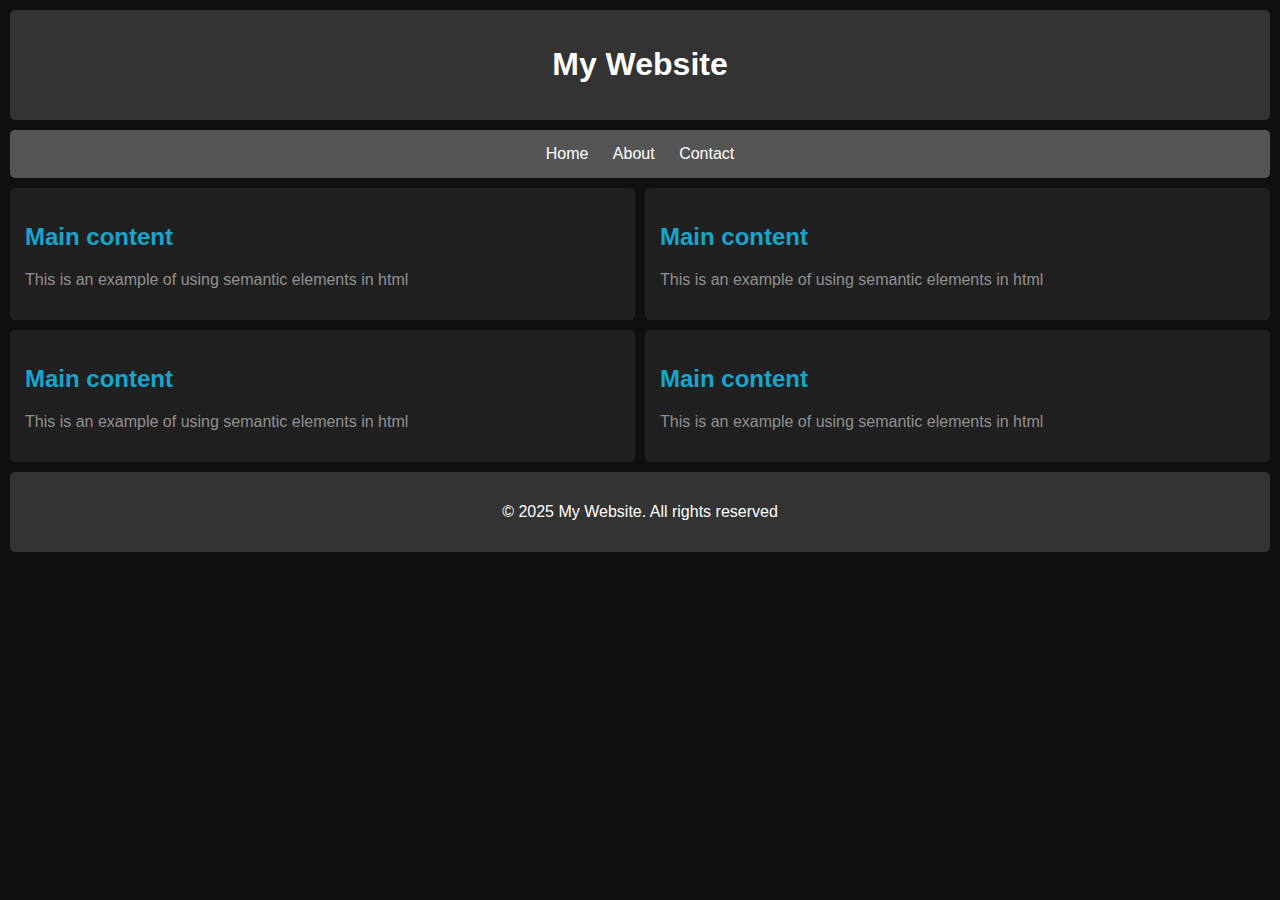
<file: index.html>
<!DOCTYPE html>
<html lang="en">
<head>
    <meta charset="UTF-8">
    <meta name="viewport" content="width=device-width, initial-scale=1.0">
    <title>Document</title>
    <link rel="stylesheet" href="styles.css">
</head>
<body>
    <header>
        <h1>My Website</h1>
    </header>

    <nav>
        <div menu>
            <div></div>
            <div></div>
            <div></div>
        </div>

        <a href="#">Home</a>
        <a href="about.html">About</a>
        <a href="contact.html">Contact</a>
    </nav>

    <div menu>
        <div></div>
        <div></div>
        <div></div>
    </div>

    <section>
        <article>
            <h2>Main content</h2>
            <p>This is an example of using semantic elements in html</p>
        </article>
        <article>
            <h2>Main content</h2>
            <p>This is an example of using semantic elements in html</p>
        </article>
    </section>

    <section>
        <article>
            <h2>Main content</h2>
            <p>This is an example of using semantic elements in html</p>
        </article>
        <article>
            <h2>Main content</h2>
            <p>This is an example of using semantic elements in html</p>
        </article>
    </section>

    <footer>
        <p>&copy; 2025 My Website. All rights reserved</p>
    </footer>

</body>
</html>
</file>
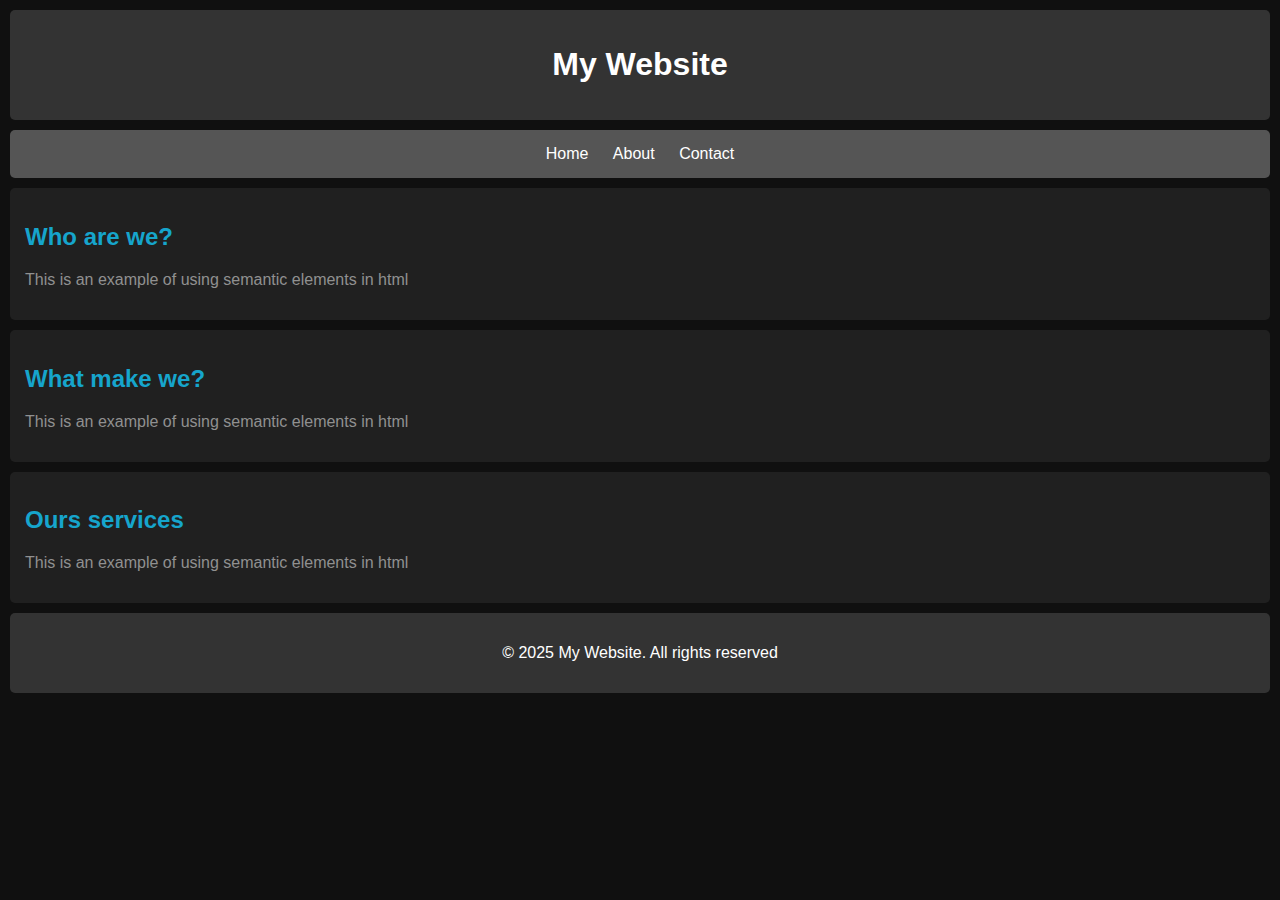
<file: about.html>
<!DOCTYPE html>
<html lang="en">
<head>
    <meta charset="UTF-8">
    <meta name="viewport" content="width=device-width, initial-scale=1.0">
    <title>Document</title>
    <link rel="stylesheet" href="styles.css">
</head>
<body>
    <header>
        <h1>My Website</h1>
    </header>

    <nav>
        <div menu>
            <div></div>
            <div></div>
            <div></div>
        </div>

        <a href="index.html">Home</a>
        <a href="#">About</a>
        <a href="contact.html">Contact</a>
    </nav>

    <div menu>
        <div></div>
        <div></div>
        <div></div>
    </div>

    <section>
        <article>
            <h2>Who are we?</h2>
            <p>This is an example of using semantic elements in html</p>
        </article>
    </section>

    <section>
        <article>
            <h2>What make we?</h2>
            <p>This is an example of using semantic elements in html</p>
        </article>
    </section>
    
    <section>
        <article>
            <h2>Ours services</h2>
            <p>This is an example of using semantic elements in html</p>
        </article>
    </section>

    <footer>
        <p>&copy; 2025 My Website. All rights reserved</p>
    </footer>
</body>
</html>
</file>
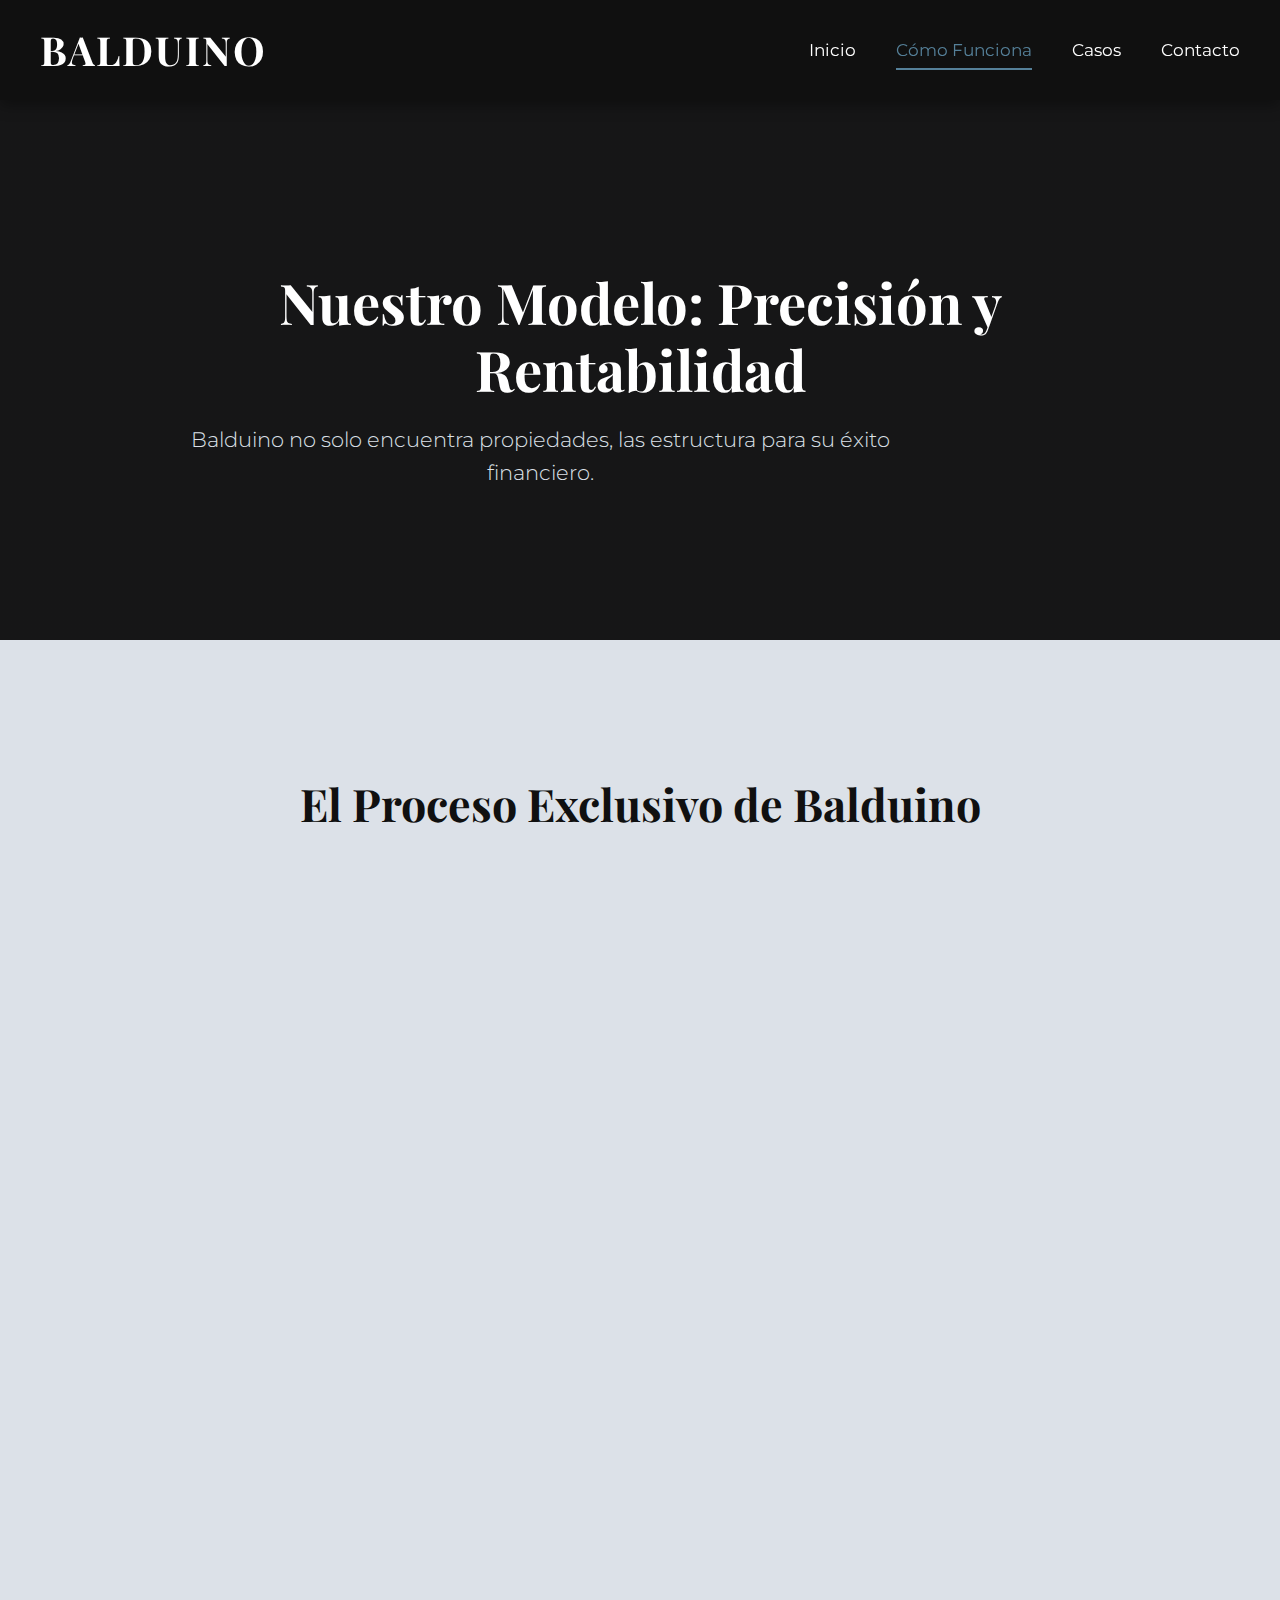
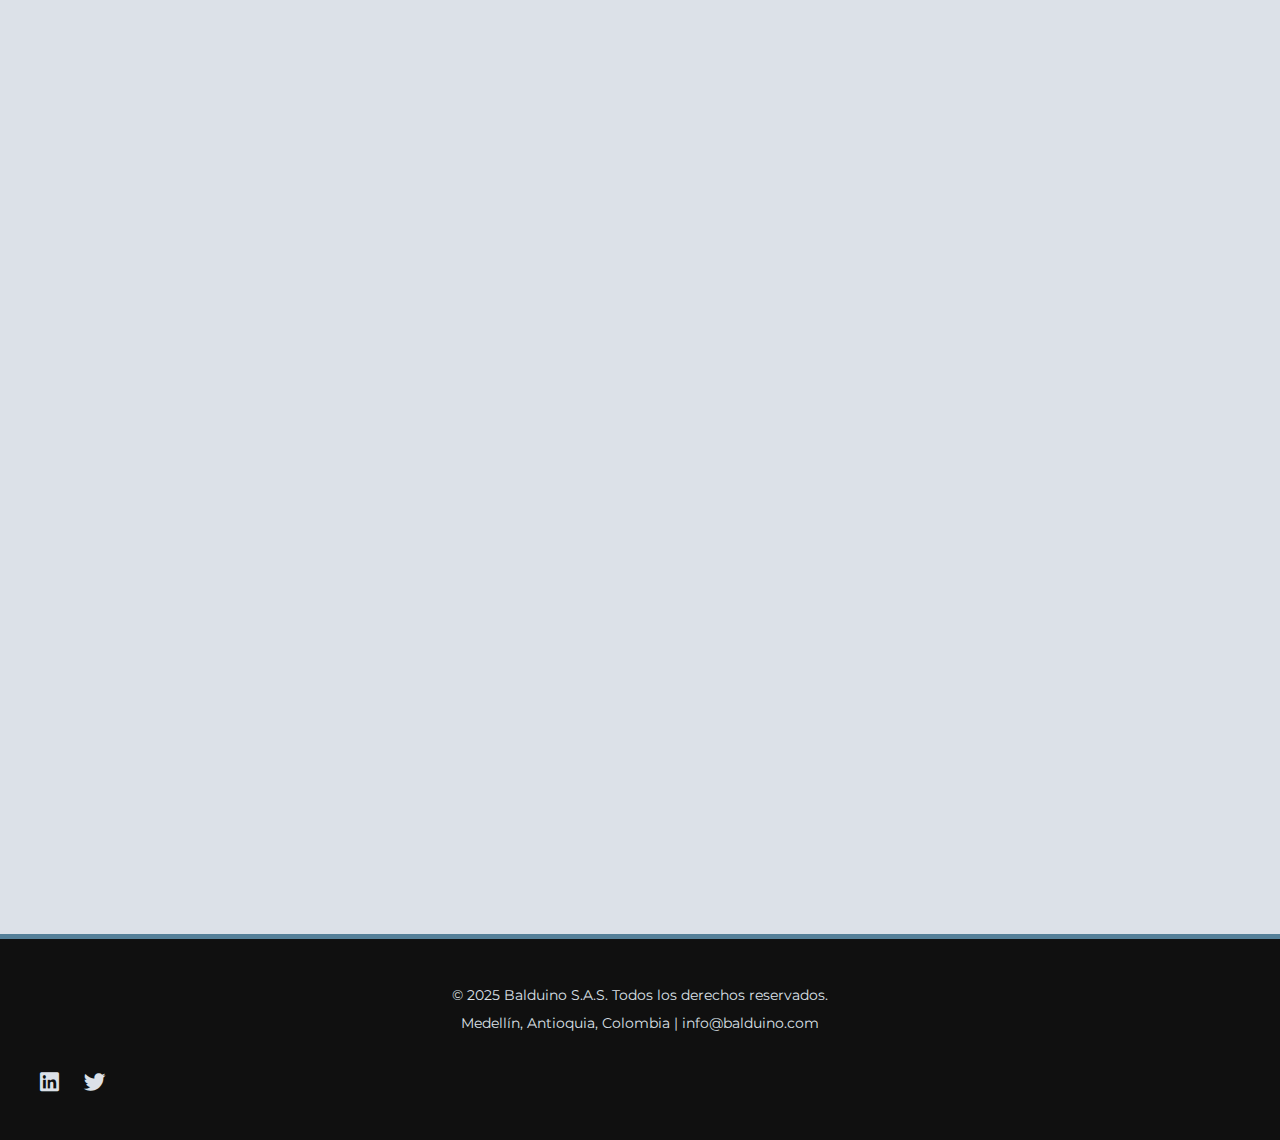
<file: como-funciona.html>
<!DOCTYPE html>
<html lang="es">
<head>
    <meta charset="UTF-8">
    <meta name="viewport" content="width=device-width, initial-scale=1.0">
    <meta name="description" content="Descubra el modelo de negocio único de Balduino: cómo identificamos, negociamos y cedemos oportunidades de real estate industrial off-market para retornos superiores.">
    <title>Cómo Funciona | Balduino - Dealmaking Industrial Off-Market</title>
    <link rel="stylesheet" href="assets/css/style.css">
    <link href="https://fonts.googleapis.com/css2?family=Montserrat:wght@300;400;700&family=Playfair+Display:wght@400;700&display=swap" rel="stylesheet">
    <link rel="stylesheet" href="https://cdnjs.cloudflare.com/ajax/libs/font-awesome/6.0.0-beta3/css/all.min.css">
</head>
<body>
    <header class="header">
        <div class="container">
            <a href="index.html" class="logo">BALDUINO</a>
            <nav>
                <ul class="nav-menu" id="navMenu">
                    <li><a href="index.html">Inicio</a></li>
                    <li><a href="como-funciona.html" class="active">Cómo Funciona</a></li>
                    <li><a href="casos.html">Casos</a></li>
                    <li><a href="contacto.html">Contacto</a></li>
                </ul>
                <div class="hamburger" id="hamburger" aria-label="Abrir menú de navegación">
                    <div class="bar"></div>
                    <div class="bar"></div>
                    <div class="bar"></div>
                </div>
            </nav>
        </div>
    </header>

    <main>
        <section class="hero-page">
            <div class="hero-content">
                <h1>Nuestro Modelo: Precisión y Rentabilidad</h1>
                <p>Balduino no solo encuentra propiedades, las estructura para su éxito financiero.</p>
            </div>
        </section>

        <section class="section detailed-how-it-works">
            <div class="container">
                <h2 class="animate-on-scroll">El Proceso Exclusivo de Balduino</h2>
                <div class="detailed-steps-grid">
                    <div class="detailed-step-item animate-on-scroll">
                        <div class="step-icon"><i class="fas fa-search-dollar"></i></div>
                        <div class="step-content">
                            <h3>1. Identificación y Scouting Off-Market</h3>
                            <p>Nuestro equipo de expertos utiliza una red exclusiva y técnicas avanzadas para identificar propiedades industriales de gran escala que no están disponibles en el mercado público. Esto incluye naves, bodegas, lotes industriales y centros logísticos con potencial de alto valor en Latinoamérica.</p>
                            <p>Nos enfocamos en activos "estancados" o subvalorados que requieren una visión estratégica para desbloquear su potencial.</p>
                        </div>
                    </div>
                    <div class="detailed-step-item animate-on-scroll">
                        <div class="step-icon"><i class="fas fa-gavel"></i></div>
                        <div class="step-content">
                            <h3>2. Negociación y Aseguramiento del Deal</h3>
                            <p>Una vez identificada una oportunidad, Balduino negocia directamente con los propietarios para asegurar un precio preferencial. Es crucial aquí nuestra habilidad para estructurar una **promesa de compraventa con cláusula de cesión**. Esto nos permite asegurar los derechos sobre el activo sin la necesidad de desembolsar capital de compra, manteniendo la agilidad y el bajo riesgo.</p>
                        </div>
                    </div>
                    <div class="detailed-step-item animate-on-scroll">
                        <div class="step-icon"><i class="fas fa-exchange-alt"></i></div>
                        <div class="step-content">
                            <h3>3. Cesión de Derechos a Inversionistas Estratégicos</h3>
                            <p>Con la promesa de compraventa asegurada, presentamos la oportunidad a nuestra exclusiva red de **fondos de inversión, family offices, empresas manufactureras y operadores logísticos** que buscan activos específicos y retornos superiores. Facilitamos la cesión de los derechos a estos inversionistas, quienes finalizan la compraventa directamente con el propietario original.</p>
                            <p>Realizamos un **due diligence** exhaustivo para garantizar la transparencia y viabilidad del **deal**.</p>
                        </div>
                    </div>
                    <div class="detailed-step-item animate-on-scroll">
                        <div class="step-icon"><i class="fas fa-chart-line"></i></div>
                        <div class="step-content">
                            <h3>4. Valor para Balduino y Retorno para el Cliente</h3>
                            <p>La ganancia de Balduino se genera a través del "spread": la diferencia entre el precio acordado en la promesa de compraventa y el precio de cesión a los inversionistas. Este modelo nos permite mantener un **pipeline** de oportunidades constante y generar valor sin la carga de poseer inventario.</p>
                            <p>Para nuestros clientes, esto se traduce en acceso a oportunidades de **private equity** que ofrecen retornos netos superiores al 20%, significativamente por encima de las inversiones tradicionales.</p>
                        </div>
                    </div>
                </div>
                <div class="cta-bottom animate-on-scroll">
                    <p>Nuestro enfoque es la eficiencia y la rentabilidad. ¿Listo para operar a otro nivel?</p>
                    <a href="contacto.html" class="btn-primary">Hable con un Especialista</a>
                </div>
            </div>
        </section>
    </main>

    <footer class="footer">
        <div class="container">
            <p>&copy; 2025 Balduino S.A.S. Todos los derechos reservados.</p>
            <p>Medellín, Antioquia, Colombia | info@balduino.com</p>
            <div class="social-links">
                <a href="#" target="_blank" aria-label="LinkedIn de Balduino"><i class="fab fa-linkedin"></i></a>
                <a href="#" target="_blank" aria-label="Twitter de Balduino"><i class="fab fa-twitter"></i></a>
            </div>
        </div>
    </footer>

    <script src="assets/js/main.js"></script>
</body>
</html>
</file>
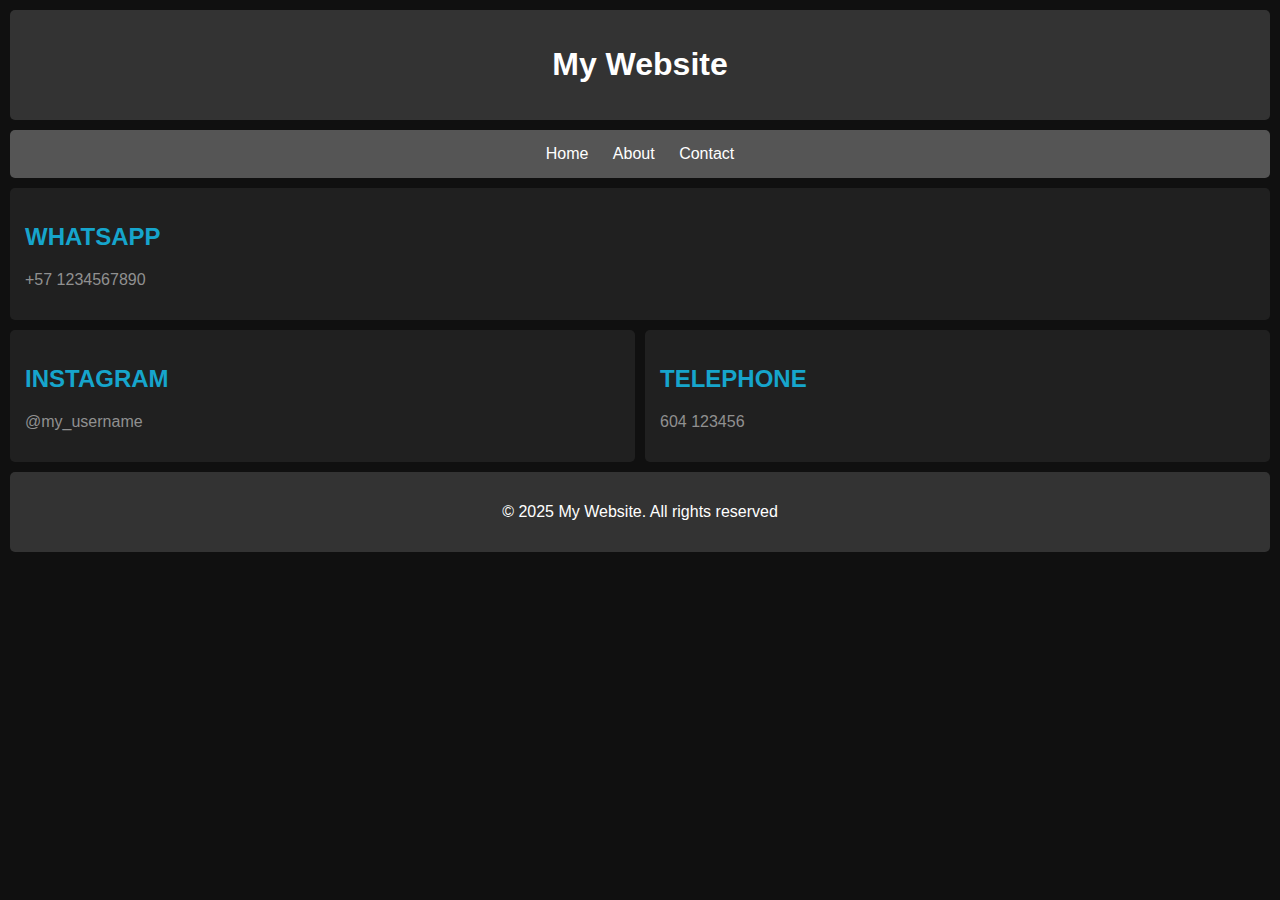
<file: contact.html>
<!DOCTYPE html>
<html lang="en">

<head>
    <meta charset="UTF-8">
    <meta name="viewport" content="width=device-width, initial-scale=1.0">
    <title>Document</title>
    <link rel="stylesheet" href="styles.css">
</head>

<body>
    <header>
        <h1>My Website</h1>
    </header>

    <nav>
        <div menu>
            <div></div>
            <div></div>
            <div></div>
        </div>

        <a href="index.html">Home</a>
        <a href="about.html">About</a>
        <a href="#">Contact</a>
    </nav>

    <div menu>
        <div></div>
        <div></div>
        <div></div>
    </div>

    <section>
        <article>
            <h2>WHATSAPP</h2>
            <p>+57 1234567890</p>
        </article>
    </section>

    <section>
        <article>
            <h2>INSTAGRAM</h2>
            <p>@my_username</p>
        </article>

        <article>
            <h2>TELEPHONE</h2>
            <p>604 123456</p>
        </article>
    </section>

    <footer>
        <p>&copy; 2025 My Website. All rights reserved</p>
    </footer>
</body>

</html>
</file>
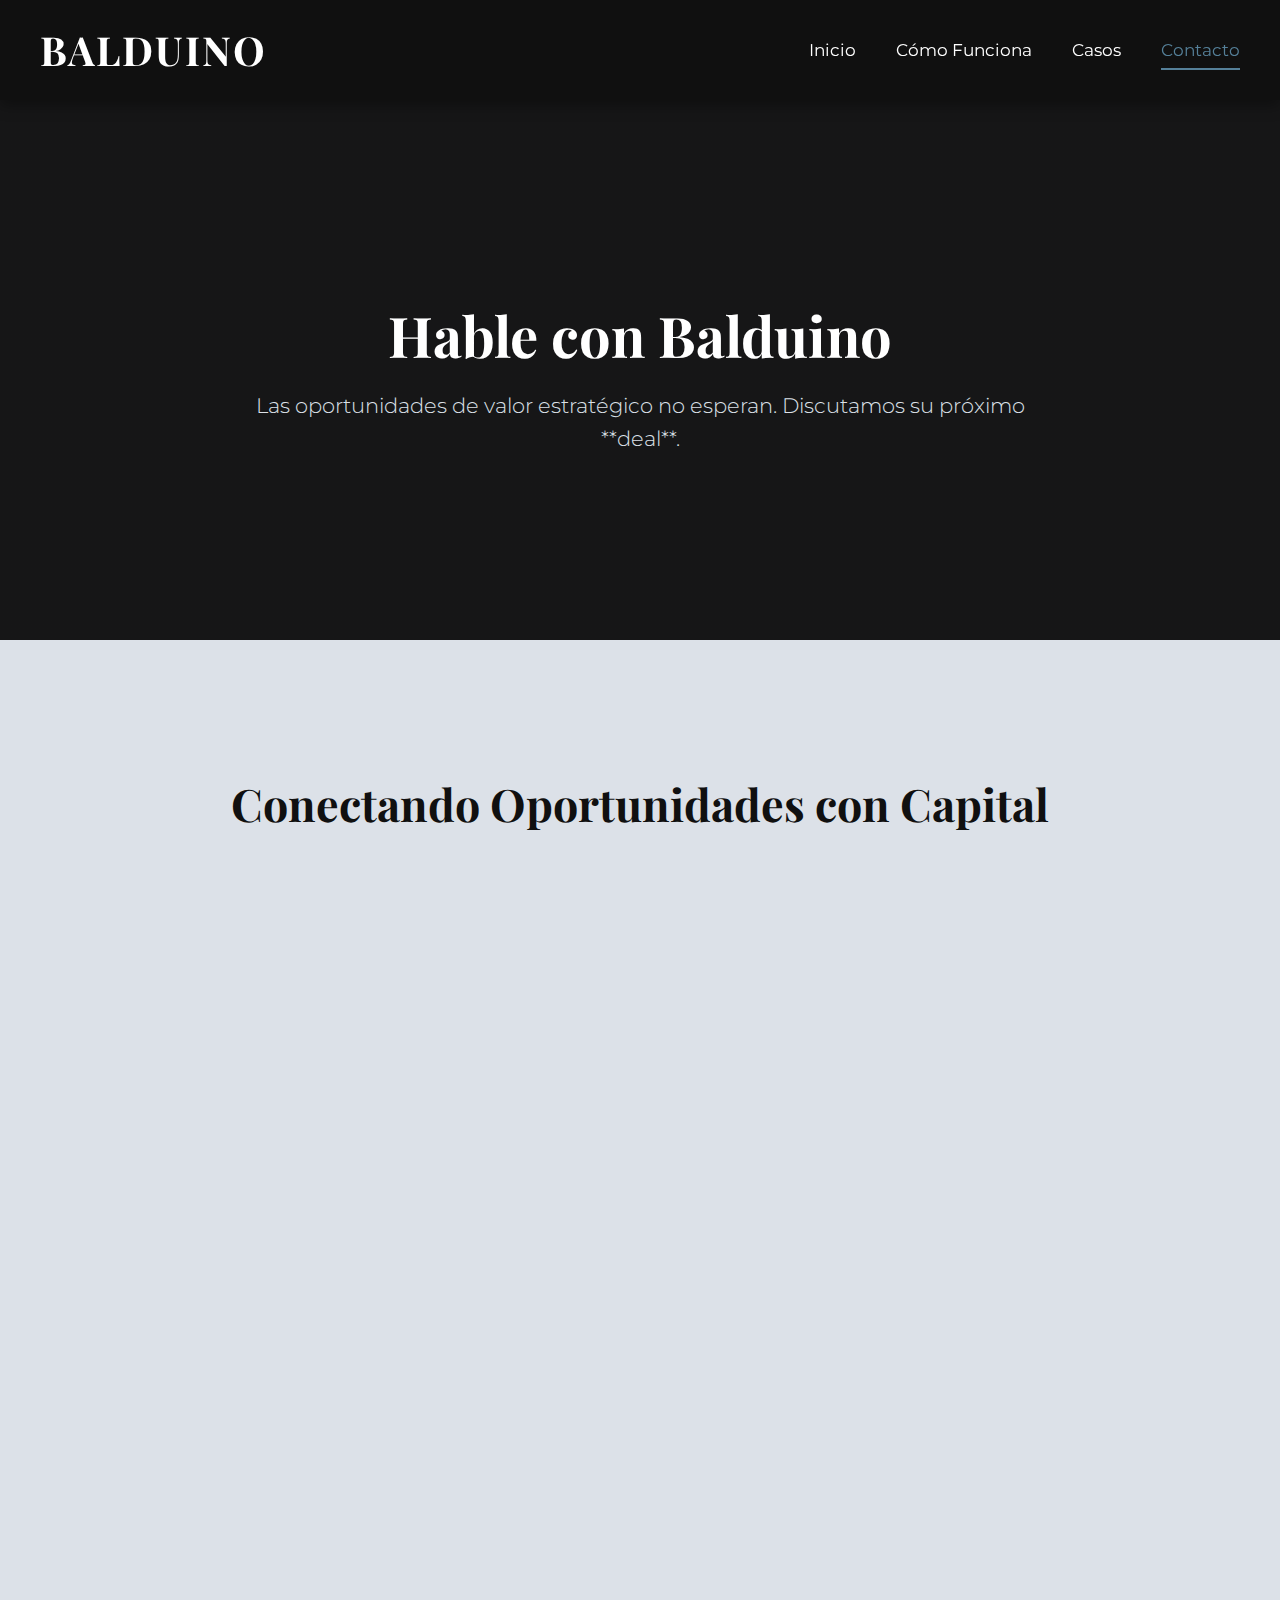
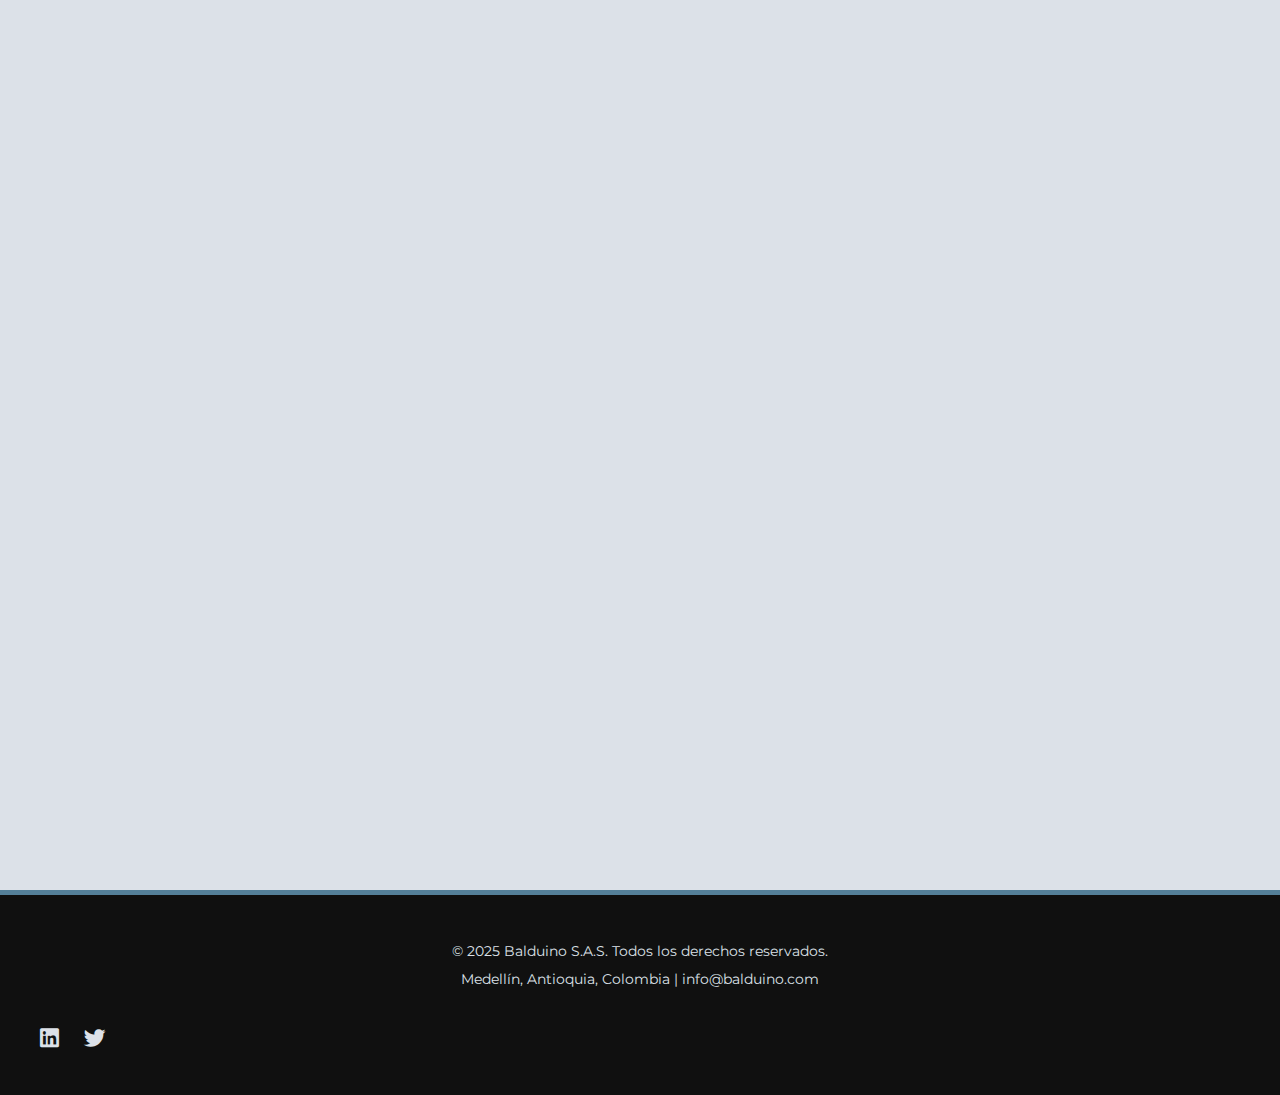
<file: contacto.html>
<!DOCTYPE html>
<html lang="es">
<head>
    <meta charset="UTF-8">
    <meta name="viewport" content="width=device-width, initial-scale=1.0">
    <meta name="description" content="Contacte a Balduino para discutir oportunidades de real estate industrial off-market en Latinoamérica. Hable con nuestros expertos en dealmaking.">
    <title>Contacto | Balduino - Dealmaking Industrial Off-Market</title>
    <link rel="stylesheet" href="assets/css/style.css">
    <link href="https://fonts.googleapis.com/css2?family=Montserrat:wght@300;400;700&family=Playfair+Display:wght@400;700&display=swap" rel="stylesheet">
    <link rel="stylesheet" href="https://cdnjs.cloudflare.com/ajax/libs/font-awesome/6.0.0-beta3/css/all.min.css">
</head>
<body>
    <header class="header">
        <div class="container">
            <a href="index.html" class="logo">BALDUINO</a>
            <nav>
                <ul class="nav-menu" id="navMenu">
                    <li><a href="index.html">Inicio</a></li>
                    <li><a href="como-funciona.html">Cómo Funciona</a></li>
                    <li><a href="casos.html">Casos</a></li>
                    <li><a href="contacto.html" class="active">Contacto</a></li>
                </ul>
                <div class="hamburger" id="hamburger" aria-label="Abrir menú de navegación">
                    <div class="bar"></div>
                    <div class="bar"></div>
                    <div class="bar"></div>
                </div>
            </nav>
        </div>
    </header>

    <main>
        <section class="hero-page">
            <div class="hero-content">
                <h1>Hable con Balduino</h1>
                <p>Las oportunidades de valor estratégico no esperan. Discutamos su próximo **deal**.</p>
            </div>
        </section>

        <section class="section contact-form-section">
            <div class="container">
                <h2 class="animate-on-scroll">Conectando Oportunidades con Capital</h2>
                <div class="contact-grid">
                    <div class="contact-info animate-on-scroll">
                        <h3>Información de Contacto</h3>
                        <p><i class="fas fa-map-marker-alt"></i> Medellín, Antioquia, Colombia</p>
                        <p><i class="fas fa-envelope"></i> <a href="mailto:info@balduino.com">info@balduino.com</a></p>
                        <p><i class="fas fa-calendar-alt"></i> Agende una llamada estratégica</p>
                        <a href="#" class="btn-primary-small">Agendar Ahora</a>
                        <div class="social-links">
                            <a href="#" target="_blank" aria-label="LinkedIn de Balduino"><i class="fab fa-linkedin"></i></a>
                            <a href="#" target="_blank" aria-label="Twitter de Balduino"><i class="fab fa-twitter"></i></a>
                        </div>
                    </div>
                    <div class="contact-form animate-on-scroll delay-1">
                        <h3>Consulta Confidencial</h3>
                        <form action="#" method="POST">
                            <div class="form-group">
                                <label for="name">Nombre Completo</label>
                                <input type="text" id="name" name="name" required>
                            </div>
                            <div class="form-group">
                                <label for="company">Empresa</label>
                                <input type="text" id="company" name="company" required>
                            </div>
                            <div class="form-group">
                                <label for="email">Correo Electrónico</label>
                                <input type="email" id="email" name="email" required>
                            </div>
                            <div class="form-group">
                                <label for="interest">Interés Principal</label>
                                <select id="interest" name="interest" required>
                                    <option value="">Seleccione una opción</option>
                                    <option value="propietario">Soy propietario con un activo industrial estancado</option>
                                    <option value="inversionista">Soy un inversionista en búsqueda de oportunidades off-market</option>
                                    <option value="general">Consulta General</option>
                                </select>
                            </div>
                            <div class="form-group">
                                <label for="message">Mensaje (Opcional)</label>
                                <textarea id="message" name="message" rows="4"></textarea>
                            </div>
                            <button type="submit" class="btn-primary">Enviar Mensaje</button>
                        </form>
                    </div>
                </div>
                <div class="map-container animate-on-scroll">
                    <h3 class="animate-on-scroll">Nuestra Ubicación Estratégica</h3>
                    <iframe src="https://www.google.com/maps/embed?pb=!1m18!1m12!1m3!1d15865.922851413158!2d-75.57864436577319!3d6.24430485098906!2m3!1f0!2f0!3f0!3m2!1i1024!2i768!4f13.1!3m3!1m2!1s0x8e4428fdfd41933f%3A0x6b0931210871d3d6!2sMedell%C3%ADn%2C%20Antioquia!5e0!3m2!1ses!2sco!4v1716503020610!5m2!1ses!2sco" width="100%" height="450" style="border:0;" allowfullscreen="" loading="lazy" referrerpolicy="no-referrer-when-downgrade" aria-label="Mapa de la ubicación de Balduino en Medellín, Antioquia"></iframe>
                </div>
            </div>
        </section>
    </main>

    <footer class="footer">
        <div class="container">
            <p>&copy; 2025 Balduino S.A.S. Todos los derechos reservados.</p>
            <p>Medellín, Antioquia, Colombia | info@balduino.com</p>
            <div class="social-links">
                <a href="#" target="_blank" aria-label="LinkedIn de Balduino"><i class="fab fa-linkedin"></i></a>
                <a href="#" target="_blank" aria-label="Twitter de Balduino"><i class="fab fa-twitter"></i></a>
            </div>
        </div>
    </footer>

    <script src="assets/js/main.js"></script>
</body>
</html>
</file>
<file: styles.css>
body {
    font-family: 'Monserrat', sans-serif;
    margin: 0;
    padding: 0;
    background-color: #101010;
}

header,
nav,
section,
article,
aside,
footer {
    padding: 15px;
    margin: 10px;
    border-radius: 5px;
}

header {
    background-color: #333;
    color: white;
    text-align: center;
}

nav {
    background-color: #555555;
    color: white;
    text-align: center;
    margin-bottom: 5px;

}

.menu {
    width: 30px;
    height: 25px;
    display: flex;
    flex-direction: column;
    justify-content: space-between;
    cursor: pointer;
}

.menu div {
    height: 4px;
    background-color: black;
    border-radius: 2px;
}

section {
    display: flex;
    flex-wrap: wrap;
    margin: 5px;
    padding: 0px;
    margin-top: 5px;
    margin-bottom: -5px;
}

article {
    flex: 2;
    background: #202020;
    color: white;
    margin: 5px;
    width: 50%;
}

article p {
    color: #909090;
}

article h2 {
    color: #16a5cc;
}

.contactoWhatsApp {
    display: flex;
    width: 100%;
    margin: -10px;
}

.contactoWhatsApp a {
    display: flex;
    padding: 5px;
    background-color: #023b1e;
    border-radius: 5px;
    border: 1px solid #25d366;
    color: #25d366;
}

footer {
    background: #333;
    color: white;
    text-align: center;
}

a {
    color: white;
    margin: 0 10px;
    text-decoration: none;
}
</file>
<file: assets/css/style.css>
/* Importación de Fuentes */
@import url('https://fonts.googleapis.com/css2?family=Montserrat:wght@300;400;700&family=Playfair+Display:wght@400;700&display=swap');

/* Variables CSS */
:root {
    --color-black: #101010; /* Base: 60% negro */
    --color-white: #FFFFFF; /* Blanco: 20% blanco (usado para texto sobre oscuro, fondos) */
    --color-light-grey: #DCE1E8; /* Contraste: 10% gris claro (para fondos sutiles) */
    --color-dark-grey: #303030; /* Escalas de grises: Para texto sobre claro, bordes */
    --color-accent: #558099; /* Azul acero sutil para acentos (exclusivamente necesario) */

    --font-heading: 'Playfair Display', serif;
    --font-body: 'Montserrat', sans-serif;

    --shadow-light: rgba(0, 0, 0, 0.1);
    --shadow-medium: rgba(0, 0, 0, 0.25);
    --shadow-heavy: rgba(0, 0, 0, 0.4);
}

/* Base Global */
body {
    font-family: var(--font-body);
    margin: 0;
    padding: 0;
    box-sizing: border-box;
    background-color: var(--color-light-grey); /* Fondo general gris claro */
    color: var(--color-dark-grey); /* Texto principal gris oscuro */
    line-height: 1.6;
    scroll-behavior: smooth; /* Para el scroll de anclas */
}

.container {
    max-width: 1200px;
    margin: 0 auto;
    padding: 0 25px;
}

h1, h2, h3, h4, h5, h6 {
    font-family: var(--font-heading);
    color: var(--color-black);
    margin-bottom: 0.8em;
    line-height: 1.2;
}

h1 { font-size: 3.8em; }
h2 { font-size: 2.8em; }
h3 { font-size: 1.8em; }

p {
    margin-bottom: 1em;
}

a {
    text-decoration: none;
    color: var(--color-accent);
    transition: color 0.3s ease;
}

a:hover {
    color: darken(var(--color-accent), 10%); /* Oscurece el azul */
}

/* Botones */
.btn-primary, .btn-secondary, .btn-primary-small {
    display: inline-block;
    padding: 15px 35px;
    border-radius: 5px;
    font-weight: 700;
    text-transform: uppercase;
    transition: background-color 0.3s ease, color 0.3s ease, border-color 0.3s ease;
    border: 2px solid transparent;
    margin-top: 20px;
    cursor: pointer;
}

.btn-primary {
    background-color: var(--color-accent);
    color: var(--color-white);
    border-color: var(--color-accent);
}

.btn-primary:hover {
    background-color: darken(var(--color-accent), 10%);
    border-color: darken(var(--color-accent), 10%);
}

.btn-primary-small {
    padding: 10px 20px;
    font-size: 0.9em;
    background-color: var(--color-accent);
    color: var(--color-white);
    border-color: var(--color-accent);
}

.btn-primary-small:hover {
    background-color: darken(var(--color-accent), 10%);
    border-color: darken(var(--color-accent), 10%);
}

.btn-secondary {
    background-color: transparent;
    color: var(--color-accent);
    border-color: var(--color-accent);
}

.btn-secondary:hover {
    background-color: var(--color-accent);
    color: var(--color-white);
}

/* Header */
.header {
    background-color: var(--color-black);
    color: var(--color-white);
    padding: 18px 0;
    box-shadow: 0 4px 15px var(--shadow-heavy);
    position: sticky;
    top: 0;
    z-index: 1000;
}

.header .container {
    display: flex;
    justify-content: space-between;
    align-items: center;
}

.logo {
    font-family: var(--font-heading);
    font-size: 2.5em;
    font-weight: 700;
    color: var(--color-white); /* Logo en blanco puro para máximo contraste */
    text-decoration: none;
    letter-spacing: 2px;
}

/* Navegación Principal */
.nav-menu {
    list-style: none;
    margin: 0;
    padding: 0;
    display: flex; /* Por defecto, se muestra en desktop */
}

.nav-menu li {
    margin-left: 40px;
}

.nav-menu a {
    color: var(--color-white);
    text-decoration: none;
    font-weight: 400;
    font-size: 1.05em;
    padding: 5px 0;
    position: relative;
    transition: color 0.3s ease;
}

.nav-menu a::after {
    content: '';
    position: absolute;
    left: 0;
    bottom: -5px;
    width: 0;
    height: 2px;
    background-color: var(--color-accent);
    transition: width 0.3s ease;
}

.nav-menu a:hover::after,
.nav-menu a.active::after {
    width: 100%;
}

.nav-menu a:hover,
.nav-menu a.active {
    color: var(--color-accent);
}

/* Menú Hamburguesa */
.hamburger {
    display: none; /* Oculto por defecto en desktop */
    flex-direction: column;
    justify-content: space-around;
    width: 35px;
    height: 28px;
    cursor: pointer;
    z-index: 1100;
    padding: 5px;
}

.hamburger .bar {
    width: 100%;
    height: 3px;
    background-color: var(--color-white); /* Barras en blanco */
    transition: all 0.3s ease;
    border-radius: 2px;
}

/* Estado activo del menú hamburguesa */
.hamburger.active .bar:nth-child(1) {
    transform: translateY(12px) rotate(45deg);
}

.hamburger.active .bar:nth-child(2) {
    opacity: 0;
}

.hamburger.active .bar:nth-child(3) {
    transform: translateY(-12px) rotate(-45deg);
}

/* Menú Responsivo */
.nav-menu.responsive {
    display: flex; /* Fuerza a flex para que se muestre como columna */
    flex-direction: column;
    position: absolute;
    top: 70px; /* Ajusta según la altura de tu header */
    left: 0;
    width: 100%;
    background-color: var(--color-black);
    box-shadow: 0 4px 10px var(--shadow-medium);
    padding: 25px 0;
    text-align: center;
    transform: translateY(-100%); /* Inicialmente fuera de la vista */
    transition: transform 0.4s ease-out;
}

.nav-menu.responsive.show {
    transform: translateY(0); /* Desliza hacia abajo */
}

.nav-menu.responsive li {
    margin: 15px 0;
}

.nav-menu.responsive a {
    font-size: 1.2em;
    color: var(--color-white);
}
.nav-menu.responsive a:hover {
    color: var(--color-accent);
}


/* Secciones de Contenido */
.section {
    padding: 100px 0;
    text-align: center;
    background-color: var(--color-white); /* Fondo de sección base */
}

.section:nth-of-type(even) { /* Para alternar colores de fondo */
    background-color: var(--color-light-grey);
    color: var(--color-dark-grey);
}

.section:nth-of-type(even) h2,
.section:nth-of-type(even) h3 {
    color: var(--color-black);
}

.section:nth-of-type(even) p {
    color: var(--color-dark-grey);
}

/* Hero Section - Home Page */
.hero-home {
    background: linear-gradient(rgba(0, 0, 0, 0.85), rgba(0, 0, 0, 0.85)), url('https://via.placeholder.com/1800x900/101010/C0C0C0?text=Industrial+Real+Estate+Dealmaking') no-repeat center center/cover;
    color: var(--color-white);
    text-align: center;
    padding: 180px 20px;
    min-height: 650px;
    display: flex;
    flex-direction: column;
    justify-content: center;
    align-items: center;
    position: relative;
    overflow: hidden; /* Para animaciones de fade-in */
}

.hero-content {
    max-width: 1000px;
    margin: 0 auto;
    z-index: 10;
}

.hero-home h1 {
    font-size: 4.8em;
    margin-bottom: 25px;
    line-height: 1.1;
    color: var(--color-white); /* Título principal en blanco para impacto */
    text-shadow: 0 4px 8px var(--shadow-heavy);
    font-weight: 700;
}

.hero-home p {
    font-size: 1.6em;
    max-width: 900px;
    margin-bottom: 40px;
    font-weight: 300;
    color: var(--color-light-grey);
}

/* Hero Section - Other Pages */
.hero-page {
    background: linear-gradient(rgba(0, 0, 0, 0.9), rgba(0, 0, 0, 0.9)), url('https://via.placeholder.com/1800x400/101010/C0C0C0?text=Balduino+Page+Header') no-repeat center center/cover;
    color: var(--color-white);
    text-align: center;
    padding: 120px 20px;
    min-height: 300px;
    display: flex;
    flex-direction: column;
    justify-content: center;
    align-items: center;
}

.hero-page h1 {
    font-size: 3.5em;
    color: var(--color-white);
    margin-bottom: 15px;
}

.hero-page p {
    font-size: 1.3em;
    max-width: 800px;
    font-weight: 300;
    color: var(--color-light-grey);
}

/* Home Page - How It Works Section */
.how-it-works {
    background-color: var(--color-white);
}

.how-it-works h2 {
    color: var(--color-black);
    margin-bottom: 60px;
}

.steps-grid {
    display: grid;
    grid-template-columns: repeat(auto-fit, minmax(280px, 1fr));
    gap: 40px;
}

.step-item {
    background-color: var(--color-light-grey);
    padding: 30px;
    border-radius: 8px;
    box-shadow: 0 5px 20px var(--shadow-light);
    text-align: left;
    transition: transform 0.3s ease;
}

.step-item:hover {
    transform: translateY(-10px);
    box-shadow: 0 8px 25px var(--shadow-medium);
}

.step-item .step-number {
    font-family: var(--font-heading);
    font-size: 2.5em;
    color: var(--color-accent);
    font-weight: 700;
    margin-bottom: 15px;
    display: block;
}

.step-item h3 {
    color: var(--color-black);
    margin-top: 0;
    margin-bottom: 15px;
}

.step-item p {
    color: var(--color-dark-grey);
    font-size: 0.95em;
    margin-bottom: 0;
}

/* Home Page - Why Balduino Section */
.why-balduino {
    background-color: var(--color-black);
    color: var(--color-white);
}

.why-balduino h2 {
    color: var(--color-white);
    margin-bottom: 60px;
}

.pillars-grid {
    display: grid;
    grid-template-columns: repeat(auto-fit, minmax(300px, 1fr));
    gap: 40px;
}

.pillar-item {
    background-color: var(--color-dark-grey);
    padding: 35px;
    border-radius: 8px;
    box-shadow: 0 5px 20px var(--shadow-heavy);
    text-align: left;
    transition: transform 0.3s ease, background-color 0.3s ease;
}

.pillar-item:hover {
    transform: translateY(-10px);
    background-color: lighten(var(--color-dark-grey), 5%); /* Sutil cambio al gris en hover */
    box-shadow: 0 8px 25px var(--shadow-heavy);
}

.pillar-item i {
    font-size: 3em;
    color: var(--color-accent);
    margin-bottom: 20px;
    display: block;
}

.pillar-item h3 {
    color: var(--color-white);
    margin-top: 0;
    margin-bottom: 15px;
}

.pillar-item p {
    color: var(--color-light-grey);
    font-size: 0.95em;
    margin-bottom: 0;
}

/* Call to Action Section (Home Page) */
.call-to-action {
    background-color: var(--color-dark-grey);
    color: var(--color-white);
    padding: 100px 20px;
}

.call-to-action h2 {
    color: var(--color-accent);
    font-size: 2.8em;
    margin-bottom: 20px;
}

.call-to-action p {
    font-size: 1.3em;
    max-width: 900px;
    margin: 0 auto 30px auto;
    font-weight: 300;
    color: var(--color-light-grey);
}

/* Cómo Funciona - Página Detallada */
.detailed-how-it-works {
    background-color: var(--color-white);
}

.detailed-how-it-works h2 {
    margin-bottom: 60px;
}

.detailed-steps-grid {
    display: flex;
    flex-direction: column;
    gap: 60px;
}

.detailed-step-item {
    display: flex;
    align-items: flex-start;
    gap: 30px;
    text-align: left;
    background-color: var(--color-light-grey);
    padding: 40px;
    border-radius: 10px;
    box-shadow: 0 5px 20px var(--shadow-light);
    transition: transform 0.3s ease, box-shadow 0.3s ease;
}

.detailed-step-item:hover {
    transform: translateY(-8px);
    box-shadow: 0 8px 25px var(--shadow-medium);
}

.detailed-step-item:nth-child(even) {
    flex-direction: row-reverse; /* Alternar dirección para diseño interesante */
}

.detailed-step-item:nth-child(even) .step-content {
    text-align: right;
}

.detailed-step-item .step-icon {
    flex-shrink: 0;
    width: 80px;
    height: 80px;
    background-color: var(--color-black);
    border-radius: 50%;
    display: flex;
    justify-content: center;
    align-items: center;
    font-size: 2.5em;
    color: var(--color-accent);
    box-shadow: 0 2px 10px var(--shadow-medium);
}

.detailed-step-item .step-content h3 {
    color: var(--color-black);
    margin-top: 0;
    margin-bottom: 10px;
}

.detailed-step-item .step-content p {
    color: var(--color-dark-grey);
    font-size: 1.05em;
}

.cta-bottom {
    margin-top: 80px;
    text-align: center;
}
.cta-bottom p {
    font-size: 1.2em;
    font-weight: 300;
}


/* Casos de Éxito / Portafolio */
.case-studies-grid {
    background-color: var(--color-white);
}

.case-studies-grid h2 {
    margin-bottom: 60px;
}

.grid-container {
    display: grid;
    grid-template-columns: repeat(auto-fit, minmax(350px, 1fr));
    gap: 40px;
}

.case-study-item {
    background-color: var(--color-light-grey);
    border-radius: 10px;
    overflow: hidden;
    box-shadow: 0 5px 20px var(--shadow-light);
    text-align: left;
    transition: transform 0.3s ease, box-shadow 0.3s ease;
}

.case-study-item:hover {
    transform: translateY(-10px);
    box-shadow: 0 8px 25px var(--shadow-medium);
}

.case-study-item img {
    width: 100%;
    height: 280px;
    object-fit: cover;
    display: block;
}

.case-study-content {
    padding: 25px;
}

.case-study-content h3 {
    color: var(--color-black);
    margin-top: 0;
    margin-bottom: 10px;
    font-size: 1.6em;
}

.case-study-content p {
    color: var(--color-dark-grey);
    font-size: 0.95em;
    margin-bottom: 10px;
}

.portfolio-note {
    margin-top: 60px;
    font-style: italic;
    color: var(--color-dark-grey);
    font-size: 0.95em;
    max-width: 900px;
    margin-left: auto;
    margin-right: auto;
}

/* Contact Page - Form */
.contact-form-section {
    background-color: var(--color-white);
}

.contact-form-section h2 {
    margin-bottom: 60px;
}

.contact-grid {
    display: grid;
    grid-template-columns: 1fr 2fr; /* Info a la izquierda, formulario a la derecha */
    gap: 60px;
    text-align: left;
}

.contact-info {
    background-color: var(--color-dark-grey);
    color: var(--color-white);
    padding: 40px;
    border-radius: 10px;
    box-shadow: 0 5px 20px var(--shadow-medium);
}

.contact-info h3 {
    color: var(--color-accent);
    margin-bottom: 30px;
}

.contact-info p {
    font-size: 1.05em;
    margin-bottom: 15px;
    display: flex;
    align-items: center;
    color: var(--color-light-grey);
}

.contact-info p i {
    margin-right: 15px;
    color: var(--color-accent);
    font-size: 1.3em;
}

.contact-info a {
    color: var(--color-light-grey);
}
.contact-info a:hover {
    color: var(--color-white);
}

.social-links {
    margin-top: 30px;
    display: flex;
    gap: 25px;
}

.social-links a {
    color: var(--color-light-grey);
    font-size: 2em;
    transition: color 0.3s ease;
}

.social-links a:hover {
    color: var(--color-white);
}

.contact-form {
    background-color: var(--color-light-grey);
    padding: 40px;
    border-radius: 10px;
    box-shadow: 0 5px 20px var(--shadow-light);
}

.contact-form h3 {
    color: var(--color-black);
    margin-bottom: 30px;
}

.form-group {
    margin-bottom: 25px;
}

.form-group label {
    display: block;
    margin-bottom: 10px;
    font-weight: 700;
    color: var(--color-black);
}

.form-group input,
.form-group textarea,
.form-group select {
    width: 100%;
    padding: 15px;
    border: 1px solid var(--color-dark-grey);
    border-radius: 5px;
    font-family: var(--font-body);
    font-size: 1em;
    box-sizing: border-box;
    background-color: var(--color-white);
    color: var(--color-black);
}

.form-group textarea {
    resize: vertical;
    min-height: 100px;
}

.form-group input:focus,
.form-group textarea:focus,
.form-group select:focus {
    border-color: var(--color-accent);
    outline: none;
    box-shadow: 0 0 0 3px rgba(85, 128, 153, 0.2);
}

.contact-form .btn-primary {
    width: auto;
    margin-top: 15px;
    padding: 15px 40px;
    font-size: 1.1em;
}

.map-container {
    margin-top: 80px;
    border-radius: 10px;
    overflow: hidden;
    box-shadow: 0 5px 20px var(--shadow-medium);
}

.map-container h3 {
    text-align: center;
    margin-bottom: 30px;
    color: var(--color-black);
}

.map-container iframe {
    width: 100%;
    height: 450px;
    border: none;
}


/* Footer */
.footer {
    background-color: var(--color-black);
    color: var(--color-white);
    padding: 40px 0;
    text-align: center;
    font-size: 0.9em;
    border-top: 5px solid var(--color-accent);
}

.footer p {
    margin: 5px 0;
    color: var(--color-light-grey);
}

.footer .social-links a {
    font-size: 1.5em;
}


/* Animaciones */
.fade-in-up {
    opacity: 0;
    transform: translateY(20px);
    transition: opacity 1s ease-out, transform 1s ease-out;
}

.fade-in-up.active {
    opacity: 1;
    transform: translateY(0);
}

.delay-1 { transition-delay: 0.2s; }
.delay-2 { transition-delay: 0.4s; }
.delay-3 { transition-delay: 0.6s; }
.delay-4 { transition-delay: 0.8s; }

/* Animaciones on scroll para secciones */
.animate-on-scroll {
    opacity: 0;
    transform: translateY(50px);
    transition: opacity 0.8s ease-out, transform 0.8s ease-out;
}

.animate-on-scroll.in-view {
    opacity: 1;
    transform: translateY(0);
}

/* Media Queries para Responsive */
@media (max-width: 992px) {
    h1 { font-size: 3em; }
    h2 { font-size: 2.2em; }
    h3 { font-size: 1.6em; }

    .hero-home {
        padding: 150px 20px;
        min-height: 550px;
    }
    .hero-home h1 {
        font-size: 3.5em;
    }
    .hero-home p {
        font-size: 1.3em;
    }

    .hero-page {
        padding: 100px 20px;
        min-height: 250px;
    }
    .hero-page h1 {
        font-size: 2.8em;
    }
    .hero-page p {
        font-size: 1.1em;
    }

    .steps-grid, .pillars-grid {
        grid-template-columns: repeat(auto-fit, minmax(250px, 1fr));
        gap: 30px;
    }

    .detailed-step-item {
        flex-direction: column; /* Apila los elementos en móvil */
        align-items: center;
        text-align: center;
    }
    .detailed-step-item:nth-child(even) { /* Elimina la reversión en móvil */
        flex-direction: column;
        text-align: center;
    }
    .detailed-step-item .step-content {
        text-align: center; /* Centra el texto */
    }

    .case-studies-grid .grid-container {
        grid-template-columns: repeat(auto-fit, minmax(300px, 1fr));
    }

    .contact-grid {
        grid-template-columns: 1fr; /* Columna única en móvil */
        gap: 40px;
    }

    .contact-info, .contact-form {
        padding: 30px;
    }
}

@media (max-width: 768px) {
    .nav-menu {
        display: none; /* Oculta el menú normal en pantallas pequeñas */
    }

    .hamburger {
        display: flex; /* Muestra el menú hamburguesa en pantallas pequeñas */
    }

    .header .container {
        padding: 0 20px;
    }

    /* .nav-menu.responsive ya tiene display: flex y transform; solo necesita la clase .show para activarse */

    h1 { font-size: 2.5em; }
    h2 { font-size: 2em; }
    h3 { font-size: 1.4em; }

    .hero-home {
        padding: 120px 15px;
        min-height: 480px;
    }
    .hero-home h1 {
        font-size: 2.8em;
    }
    .hero-home p {
        font-size: 1.1em;
    }

    .section {
        padding: 80px 0;
    }
}

@media (max-width: 480px) {
    h1 { font-size: 2em; }
    h2 { font-size: 1.6em; }
    h3 { font-size: 1.2em; }

    .hero-home {
        padding: 100px 10px;
        min-height: 400px;
    }
    .hero-home h1 {
        font-size: 2.2em;
    }
    .hero-home p {
        font-size: 0.95em;
    }

    .btn-primary, .btn-secondary {
        padding: 12px 25px;
        font-size: 0.9em;
    }

    .steps-grid, .pillars-grid, .case-studies-grid .grid-container {
        grid-template-columns: 1fr;
        gap: 25px;
    }

    .mv-item, .service-item, .portfolio-item, .contact-info, .contact-form, .detailed-step-item {
        padding: 20px;
    }

    .logo {
        font-size: 2em;
    }

    .contact-info p {
        font-size: 0.95em;
    }
    .contact-info p i {
        font-size: 1.1em;
    }

    .form-group label {
        font-size: 0.9em;
    }
    .form-group input, .form-group textarea, .form-group select {
        padding: 10px;
        font-size: 0.9em;
    }
}
</file>
